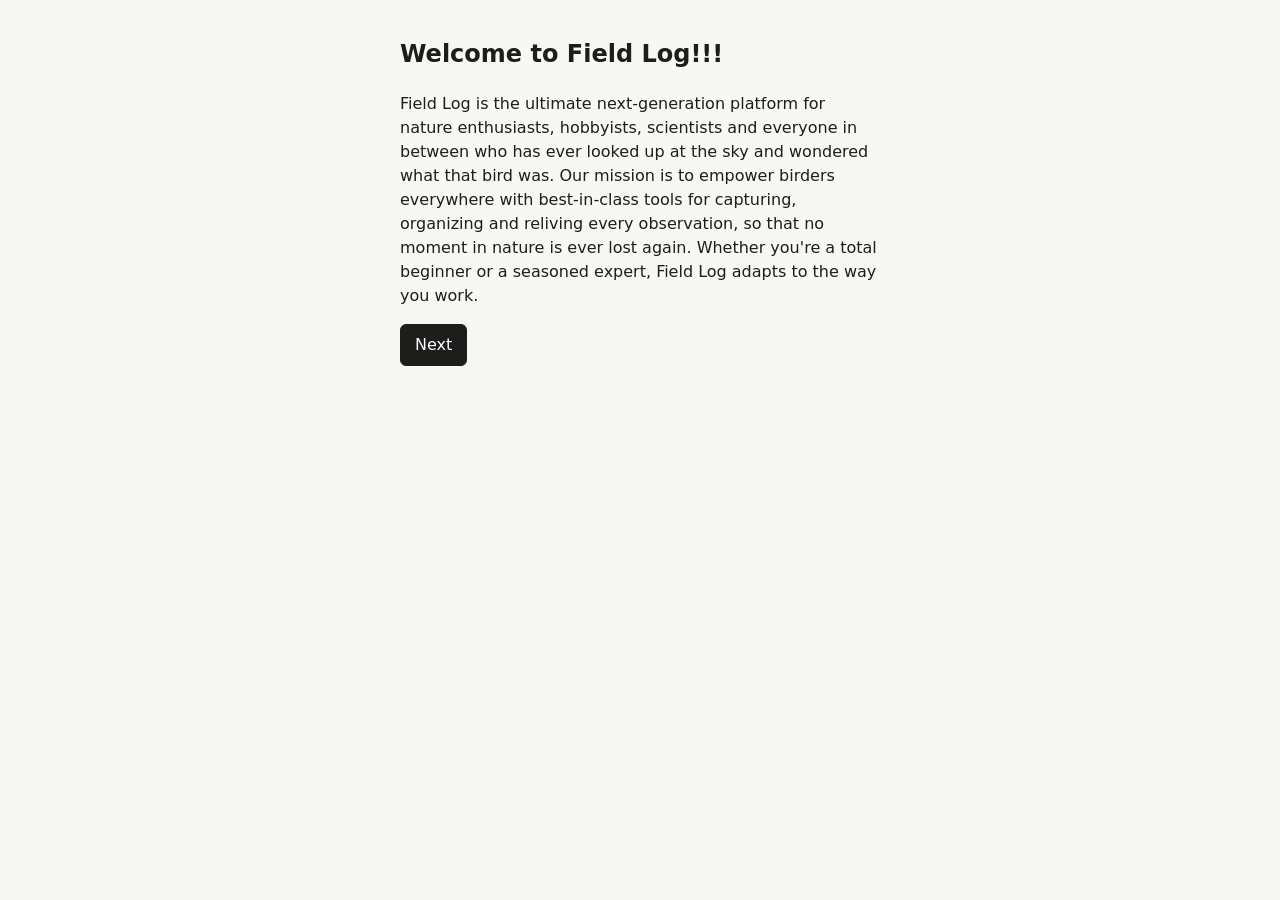
<file: fixtures/bad-copy-app/index.html>
<!doctype html>
<html lang="en">
<head>
  <meta charset="utf-8">
  <meta name="viewport" content="width=device-width, initial-scale=1">
  <title>Field Log</title>
  <link rel="stylesheet" href="styles.css">
</head>
<body>

  <!-- Onboarding: shown on first visit only -->
  <section id="onboarding" class="screen">
    <div class="step" data-step="1">
      <h1>Welcome to Field Log!!!</h1>
      <p>Field Log is the ultimate next-generation platform for nature enthusiasts, hobbyists, scientists and everyone in between who has ever looked up at the sky and wondered what that bird was. Our mission is to empower birders everywhere with best-in-class tools for capturing, organizing and reliving every observation, so that no moment in nature is ever lost again. Whether you're a total beginner or a seasoned expert, Field Log adapts to the way you work.</p>
      <button class="next">Next</button>
    </div>
    <div class="step" data-step="2" hidden>
      <h2>Powerful features</h2>
      <p>Log entries with species, date, location and notes. Sync your records across all your devices automatically. Share observations with friends and the Field Log community. Export your data whenever you want. Get smart species suggestions powered by AI.</p>
      <button class="next">Next</button>
    </div>
    <div class="step" data-step="3" hidden>
      <h2>Before you begin</h2>
      <p>To get the most out of Field Log, please make sure to read our community guidelines, set up your profile, and think about which birds you want to track this season. You can always change your mind later. Remember: every great birder started with a single sighting!</p>
      <button class="next">Next</button>
    </div>
    <div class="step" data-step="4" hidden>
      <h2>You're all set</h2>
      <p>Click the button below to continue to the app.</p>
      <button id="finish-onboarding">Let's Go!</button>
    </div>
  </section>

  <!-- Main list -->
  <section id="main" class="screen" hidden>
    <header>
      <h1>My Log</h1>
      <button id="export" class="secondary">Go</button>
      <button id="open-form" class="icon">+</button>
    </header>
    <p id="empty" class="empty">No data.</p>
    <ul id="list"></ul>
  </section>

  <!-- Add form -->
  <section id="form-screen" class="screen" hidden>
    <h2>New Record</h2>
    <form id="entry-form" novalidate>
      <input id="species" placeholder="Species">
      <input id="date" placeholder="Date">
      <input id="coords" placeholder="Geo-coordinates (WGS84 decimal)">
      <textarea id="notes" placeholder="Notes"></textarea>
      <p id="form-error" class="error"></p>
      <button type="submit">Submit</button>
      <button type="button" id="cancel-form">Back</button>
    </form>
  </section>

  <!-- Delete confirmation -->
  <div id="confirm" class="dialog" role="dialog" hidden>
    <p>Are you sure?</p>
    <button id="confirm-yes">Yes</button>
    <button id="confirm-no">No</button>
  </div>

  <div id="toast" class="toast" hidden></div>

  <script src="app.js"></script>
</body>
</html>
</file>
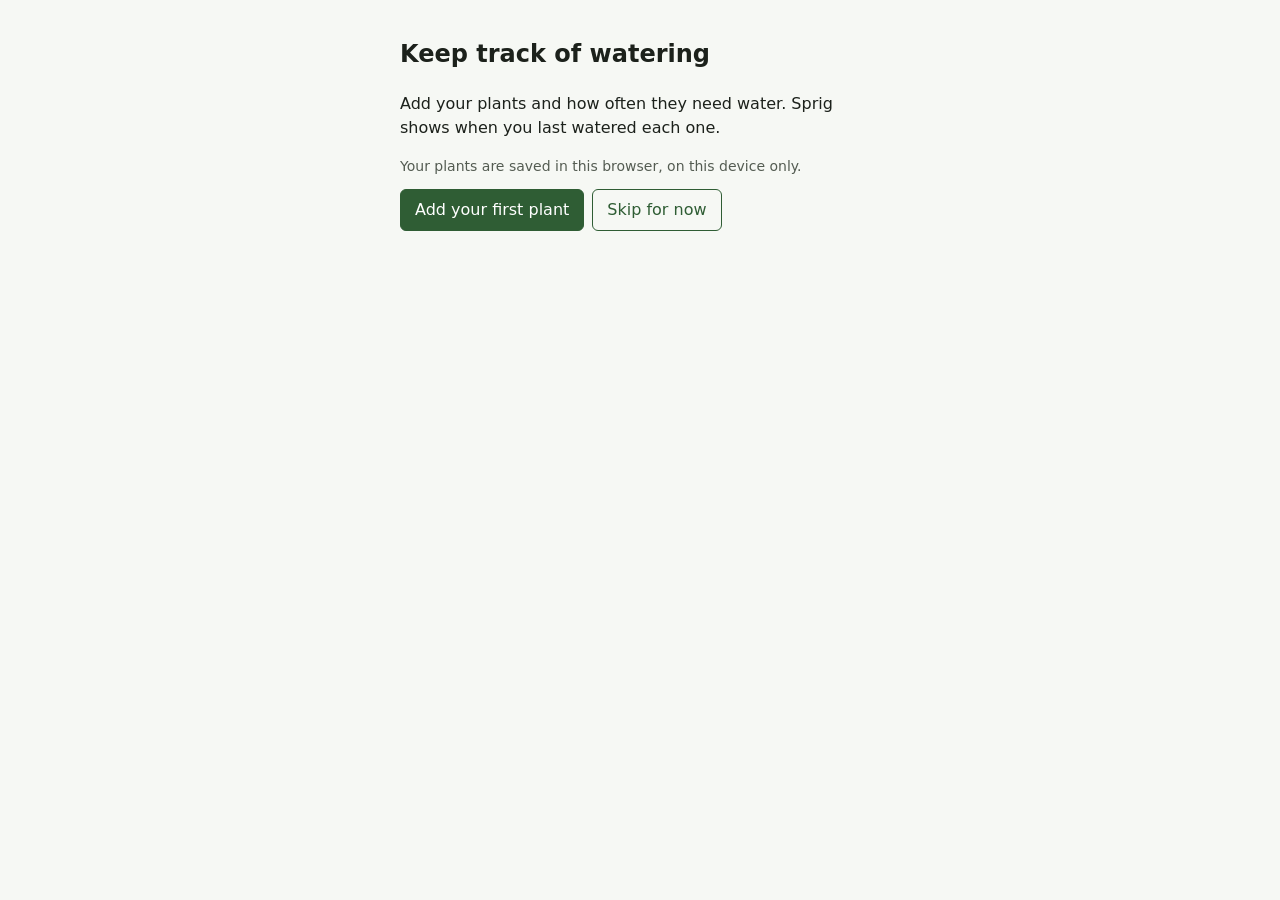
<file: fixtures/good-copy-app/index.html>
<!doctype html>
<html lang="en">
<head>
  <meta charset="utf-8">
  <meta name="viewport" content="width=device-width, initial-scale=1">
  <title>Sprig</title>
  <link rel="stylesheet" href="styles.css">
</head>
<body>

  <!-- Welcome: shown on first visit only -->
  <section id="welcome" class="screen" hidden>
    <h1>Keep track of watering</h1>
    <p>Add your plants and how often they need water. Sprig shows when you last watered each one.</p>
    <p class="small">Your plants are saved in this browser, on this device only.</p>
    <div class="actions">
      <button id="welcome-add">Add your first plant</button>
      <button id="welcome-skip" class="secondary">Skip for now</button>
    </div>
  </section>

  <!-- Plant list -->
  <section id="main" class="screen" hidden>
    <header>
      <h1>Your plants</h1>
      <button id="download" class="secondary">Download spreadsheet (CSV)</button>
      <button id="open-form"><span aria-hidden="true">+</span> Add plant</button>
    </header>
    <p id="list-error" class="error" role="alert"></p>

    <div id="empty" class="empty">
      <h2>No plants yet</h2>
      <p>Add a plant to start tracking when you water it.</p>
      <button id="empty-add">Add plant</button>
    </div>

    <div id="load-error" class="empty" hidden>
      <h2>Couldn't load your plants</h2>
      <p>Reload the page to try again. If that doesn't work, check that your browser lets this site store data.</p>
      <button id="reload">Reload page</button>
    </div>

    <ul id="list"></ul>
  </section>

  <!-- Add form -->
  <section id="form-screen" class="screen" hidden>
    <h1>Add plant</h1>
    <form id="plant-form" novalidate>
      <div class="field">
        <label for="name">Plant name</label>
        <p id="name-error" class="error" role="alert"></p>
        <input id="name" autocomplete="off" aria-describedby="name-error">
      </div>
      <div class="field">
        <label for="interval">Days between waterings</label>
        <p id="interval-hint" class="hint">A whole number from 1 to 60.</p>
        <p id="interval-error" class="error" role="alert"></p>
        <input id="interval" type="number" inputmode="numeric" min="1" max="60" step="1" aria-describedby="interval-hint interval-error">
      </div>
      <div class="field">
        <label for="notes">Notes (optional)</label>
        <textarea id="notes" rows="3"></textarea>
      </div>
      <p id="save-error" class="error" role="alert"></p>
      <div class="actions">
        <button type="submit">Save plant</button>
        <button type="button" id="cancel" class="secondary">Cancel</button>
      </div>
    </form>
  </section>

  <!-- Delete confirmation -->
  <div id="confirm" class="dialog" role="alertdialog" aria-modal="true" aria-labelledby="confirm-title" aria-describedby="confirm-body" hidden>
    <h2 id="confirm-title">Delete this plant?</h2>
    <p id="confirm-body">You can't undo this.</p>
    <div class="actions">
      <button id="confirm-delete">Delete plant</button>
      <button id="confirm-keep" class="secondary">Keep plant</button>
    </div>
  </div>

  <div id="toast" class="toast" role="status"></div>

  <script src="app.js"></script>
</body>
</html>
</file>
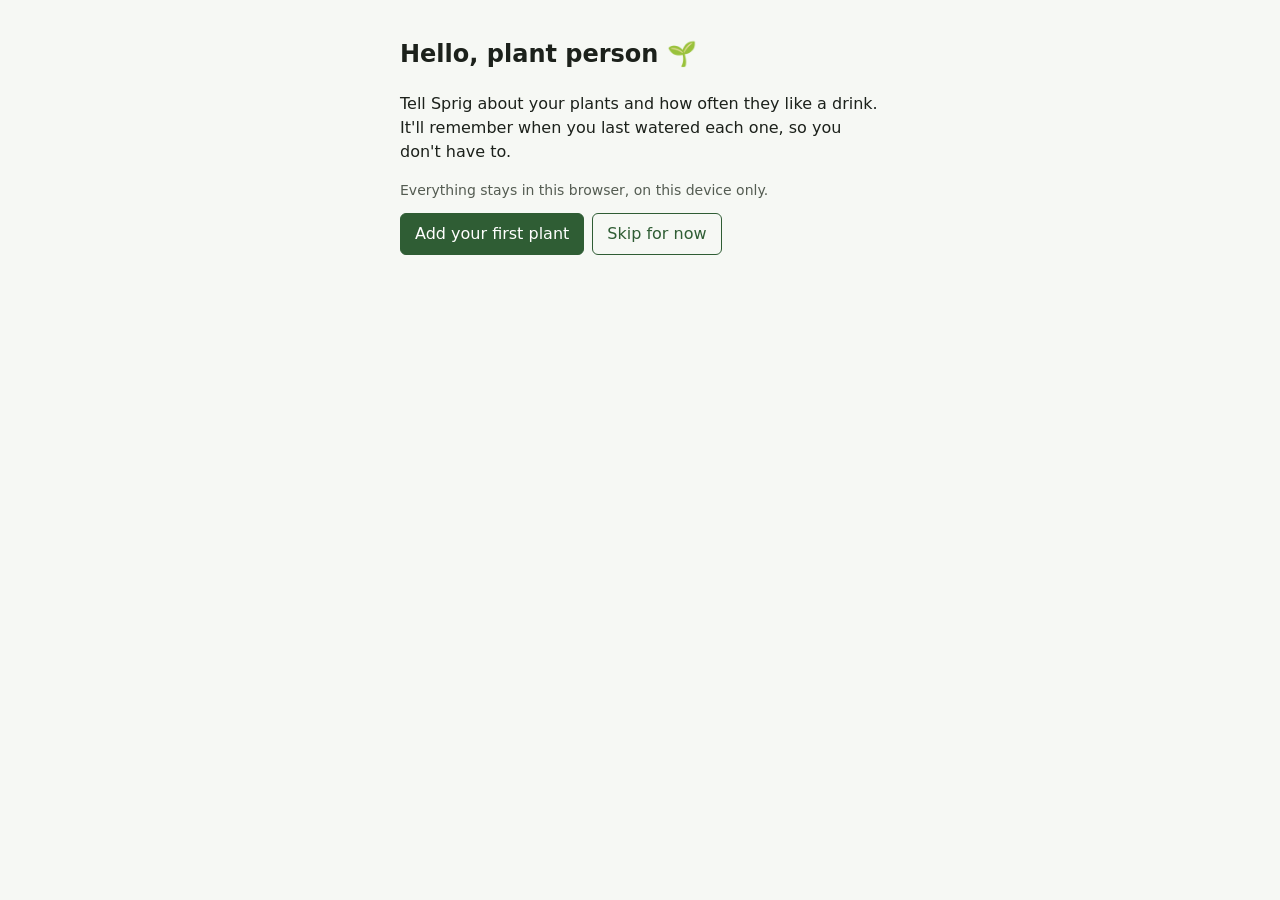
<file: fixtures/warm-copy-app/index.html>
<!doctype html>
<html lang="en">
<head>
  <meta charset="utf-8">
  <meta name="viewport" content="width=device-width, initial-scale=1">
  <title>Sprig</title>
  <link rel="stylesheet" href="styles.css">
</head>
<body>

  <!-- Welcome: shown on first visit only -->
  <section id="welcome" class="screen" hidden>
    <h1>Hello, plant person <span aria-hidden="true">🌱</span></h1>
    <p>Tell Sprig about your plants and how often they like a drink. It'll remember when you last watered each one, so you don't have to.</p>
    <p class="small">Everything stays in this browser, on this device only.</p>
    <div class="actions">
      <button id="welcome-add">Add your first plant</button>
      <button id="welcome-skip" class="secondary">Skip for now</button>
    </div>
  </section>

  <!-- Plant list -->
  <section id="main" class="screen" hidden>
    <header>
      <h1>Your plants</h1>
      <button id="download" class="secondary">Download spreadsheet (CSV)</button>
      <button id="open-form"><span aria-hidden="true">+</span> Add plant</button>
    </header>
    <p id="list-error" class="error" role="alert"></p>

    <div id="empty" class="empty">
      <h2>No plants yet</h2>
      <p>Add one, and Sprig will remember when it last had a drink.</p>
      <button id="empty-add">Add plant</button>
    </div>

    <div id="load-error" class="empty" hidden>
      <h2>Couldn't load your plants</h2>
      <p>Reload the page to try again. If that doesn't work, check that your browser lets this site store data.</p>
      <button id="reload">Reload page</button>
    </div>

    <ul id="list"></ul>
  </section>

  <!-- Add form -->
  <section id="form-screen" class="screen" hidden>
    <h1>Add plant</h1>
    <form id="plant-form" novalidate>
      <div class="field">
        <label for="name">Plant name</label>
        <p id="name-error" class="error" role="alert"></p>
        <input id="name" autocomplete="off" aria-describedby="name-error">
      </div>
      <div class="field">
        <label for="interval">Days between waterings</label>
        <p id="interval-hint" class="hint">A whole number from 1 to 60.</p>
        <p id="interval-error" class="error" role="alert"></p>
        <input id="interval" type="number" inputmode="numeric" min="1" max="60" step="1" aria-describedby="interval-hint interval-error">
      </div>
      <div class="field">
        <label for="notes">Notes (optional)</label>
        <p id="notes-hint" class="hint">Where it sits, how it's doing, anything worth remembering.</p>
        <textarea id="notes" rows="3" aria-describedby="notes-hint"></textarea>
      </div>
      <p id="save-error" class="error" role="alert"></p>
      <div class="actions">
        <button type="submit">Save plant</button>
        <button type="button" id="cancel" class="secondary">Cancel</button>
      </div>
    </form>
  </section>

  <!-- Delete confirmation -->
  <div id="confirm" class="dialog" role="alertdialog" aria-modal="true" aria-labelledby="confirm-title" aria-describedby="confirm-body" hidden>
    <h2 id="confirm-title">Delete this plant?</h2>
    <p id="confirm-body">You can't undo this.</p>
    <div class="actions">
      <button id="confirm-delete">Delete plant</button>
      <button id="confirm-keep" class="secondary">Keep plant</button>
    </div>
  </div>

  <div id="toast" class="toast" role="status"></div>

  <script src="app.js"></script>
</body>
</html>
</file>
<file: fixtures/bad-copy-app/styles.css>
* { box-sizing: border-box; }
[hidden] { display: none !important; }

body {
  margin: 0;
  padding: 16px;
  font: 16px/1.5 system-ui, sans-serif;
  background: #f7f7f4;
  color: #1d1d1b;
}

.screen { max-width: 480px; margin: 0 auto; }

header { display: flex; align-items: center; gap: 8px; }
header h1 { flex: 1; margin: 0; }

button {
  font: inherit;
  padding: 8px 14px;
  border: 1px solid #1d1d1b;
  border-radius: 6px;
  background: #1d1d1b;
  color: #fff;
  cursor: pointer;
}
button.secondary,
#cancel-form,
#confirm-no { background: transparent; color: #1d1d1b; }
button.icon { width: 40px; font-size: 20px; padding: 4px; }

form { display: grid; gap: 10px; margin-top: 12px; }
input,
textarea { font: inherit; padding: 8px; border: 1px solid #8a8a85; border-radius: 6px; }

ul { list-style: none; padding: 0; }
li { display: grid; gap: 2px; padding: 10px 0; border-bottom: 1px solid #ddd; }
li .remove { justify-self: start; background: transparent; color: inherit; border: 0; }

.empty { color: #6b6b66; margin-top: 40px; text-align: center; }
.error { color: #b3261e; min-height: 1.5em; margin: 0; }

.dialog {
  position: fixed;
  inset: auto 16px 16px;
  max-width: 480px;
  margin: 0 auto;
  padding: 16px;
  background: #fff;
  border: 1px solid #1d1d1b;
  border-radius: 8px;
}
.toast {
  position: fixed;
  left: 50%;
  bottom: 24px;
  transform: translateX(-50%);
  padding: 8px 14px;
  background: #1d1d1b;
  color: #fff;
  border-radius: 6px;
}
</file>
<file: fixtures/good-copy-app/styles.css>
* { box-sizing: border-box; }
[hidden] { display: none !important; }

body {
  margin: 0;
  padding: 16px;
  font: 16px/1.5 system-ui, sans-serif;
  background: #f6f8f4;
  color: #1c211b;
}

.screen { max-width: 480px; margin: 0 auto; }

header { display: flex; flex-wrap: wrap; align-items: center; gap: 8px; }
header h1 { flex: 1 1 100%; margin: 0; }

button {
  font: inherit;
  padding: 8px 14px;
  border: 1px solid #2f5d34;
  border-radius: 6px;
  background: #2f5d34;
  color: #fff;
  cursor: pointer;
}
button.secondary { background: transparent; color: #2f5d34; }

.actions { display: flex; flex-wrap: wrap; gap: 8px; margin-top: 12px; }

form { display: grid; gap: 16px; margin-top: 12px; }
.field { display: grid; gap: 4px; }
label { font-weight: 600; }
input,
textarea { font: inherit; padding: 8px; border: 1px solid #7d867b; border-radius: 6px; }
input[aria-invalid="true"] { border-color: #b3261e; }

.hint,
.small,
.meta { margin: 0; color: #545c52; }
.small { font-size: 14px; }
.error { margin: 0; color: #b3261e; }

ul { list-style: none; padding: 0; }
li { padding: 12px 0; border-bottom: 1px solid #d9ded6; }
li h3 { margin: 0 0 4px; }
li .note { margin: 4px 0 0; }

.empty { margin-top: 40px; text-align: center; }

.dialog {
  position: fixed;
  inset: auto 16px 16px;
  max-width: 480px;
  margin: 0 auto;
  padding: 16px;
  background: #fff;
  border: 1px solid #2f5d34;
  border-radius: 8px;
}
.dialog h2 { margin-top: 0; }

.toast {
  position: fixed;
  left: 50%;
  bottom: 24px;
  transform: translateX(-50%);
  padding: 8px 14px;
  background: #1c211b;
  color: #fff;
  border-radius: 6px;
}
.toast:empty { padding: 0; }

.visually-hidden {
  position: absolute;
  width: 1px;
  height: 1px;
  overflow: hidden;
  clip: rect(0 0 0 0);
  white-space: nowrap;
}
</file>
<file: fixtures/warm-copy-app/styles.css>
* { box-sizing: border-box; }
[hidden] { display: none !important; }

body {
  margin: 0;
  padding: 16px;
  font: 16px/1.5 system-ui, sans-serif;
  background: #f6f8f4;
  color: #1c211b;
}

.screen { max-width: 480px; margin: 0 auto; }

header { display: flex; flex-wrap: wrap; align-items: center; gap: 8px; }
header h1 { flex: 1 1 100%; margin: 0; }

button {
  font: inherit;
  padding: 8px 14px;
  border: 1px solid #2f5d34;
  border-radius: 6px;
  background: #2f5d34;
  color: #fff;
  cursor: pointer;
}
button.secondary { background: transparent; color: #2f5d34; }

.actions { display: flex; flex-wrap: wrap; gap: 8px; margin-top: 12px; }

form { display: grid; gap: 16px; margin-top: 12px; }
.field { display: grid; gap: 4px; }
label { font-weight: 600; }
input,
textarea { font: inherit; padding: 8px; border: 1px solid #7d867b; border-radius: 6px; }
input[aria-invalid="true"] { border-color: #b3261e; }

.hint,
.small,
.meta { margin: 0; color: #545c52; }
.small { font-size: 14px; }
.error { margin: 0; color: #b3261e; }

ul { list-style: none; padding: 0; }
li { padding: 12px 0; border-bottom: 1px solid #d9ded6; }
li h3 { margin: 0 0 4px; }
li .note { margin: 4px 0 0; }

.empty { margin-top: 40px; text-align: center; }

.dialog {
  position: fixed;
  inset: auto 16px 16px;
  max-width: 480px;
  margin: 0 auto;
  padding: 16px;
  background: #fff;
  border: 1px solid #2f5d34;
  border-radius: 8px;
}
.dialog h2 { margin-top: 0; }

.toast {
  position: fixed;
  left: 50%;
  bottom: 24px;
  transform: translateX(-50%);
  padding: 8px 14px;
  background: #1c211b;
  color: #fff;
  border-radius: 6px;
}
.toast:empty { padding: 0; }

.visually-hidden {
  position: absolute;
  width: 1px;
  height: 1px;
  overflow: hidden;
  clip: rect(0 0 0 0);
  white-space: nowrap;
}
</file>
